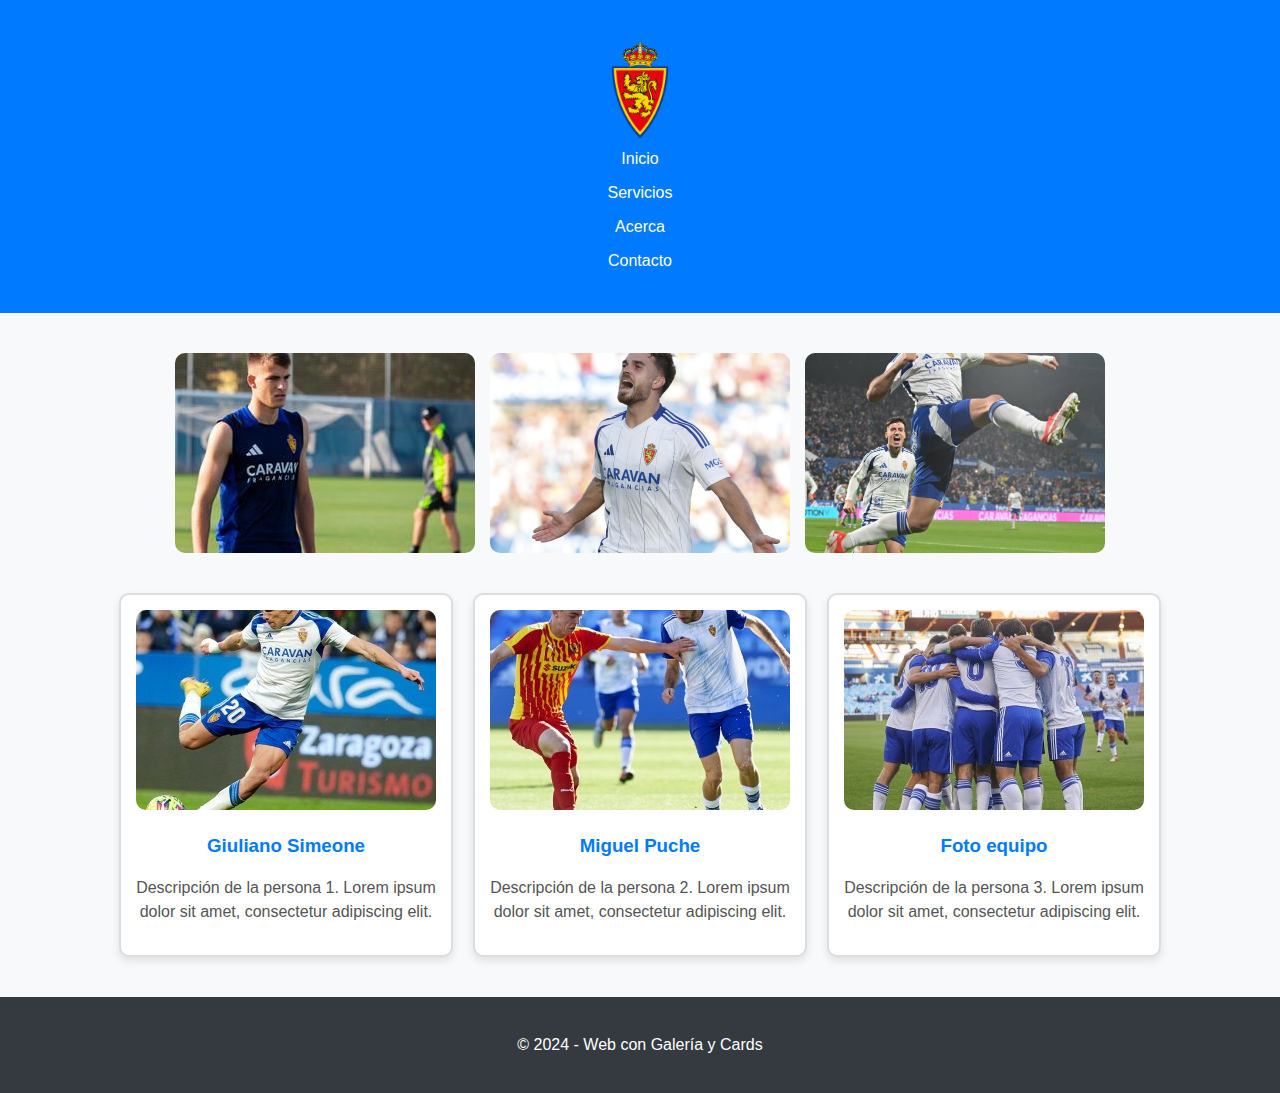
<file: prompr-7/index.html>
<!DOCTYPE html>
<html lang="es">
<head>
    <meta charset="UTF-8">
    <meta name="viewport" content="width=device-width, initial-scale=1.0">
    <title>Web con Galería y Cards</title>
    <link rel="stylesheet" href="estilos.css">
</head>
<body>
    <header>
        <header>
            <nav class="nav-bar">
                <div class="logo">
                    <img src="img/Real Zaragoza (1).png" height="100" width="100">
                </div>
            <nav class="nav-bar">
                <ul>
                    <li><a href="#">Inicio</a></li>
                    <li><a href="#">Servicios</a></li>
                    <li><a href="#">Acerca</a></li>
                    <li><a href="#">Contacto</a></li>
                </ul>
            </nav>
        </header>
        
    </header>
    <main>
        <!-- Galería de imágenes -->
        <section class="gallery">
            <div class="gallery-item">
                <img src="img/samed.jpg" alt="Imagen 1">
            </div>
            <div class="gallery-item">
                <img src="img/soberon.jpg" alt="Imagen 2">
            </div>
            <div class="gallery-item">
                <img src="img/azon.jpg" alt="Imagen 3">
            </div>
        </section>

        <!-- Sección con las 3 cards -->
        <section class="card-container">
            <div class="card">
                <img src="img/cholito.jpg"  alt="Persona 1">
                <h3>Giuliano Simeone</h3>
                <p>Descripción de la persona 1. Lorem ipsum dolor sit amet, consectetur adipiscing elit.</p>
            </div>
            <div class="card">
                <img src="img/puche.jpg" alt="Persona 2">
                <h3>Miguel Puche</h3>
                <p>Descripción de la persona 2. Lorem ipsum dolor sit amet, consectetur adipiscing elit.</p>
            </div>
            <div class="card">
                <img src="img/equipo.jpg" alt="Persona 3">
                <h3>Foto equipo</h3>
                <p>Descripción de la persona 3. Lorem ipsum dolor sit amet, consectetur adipiscing elit.</p>
            </div>
        </section>
    </main>
    <footer>
        <p>&copy; 2024 - Web con Galería y Cards</p>
    </footer>
</body>
</html>
</file>
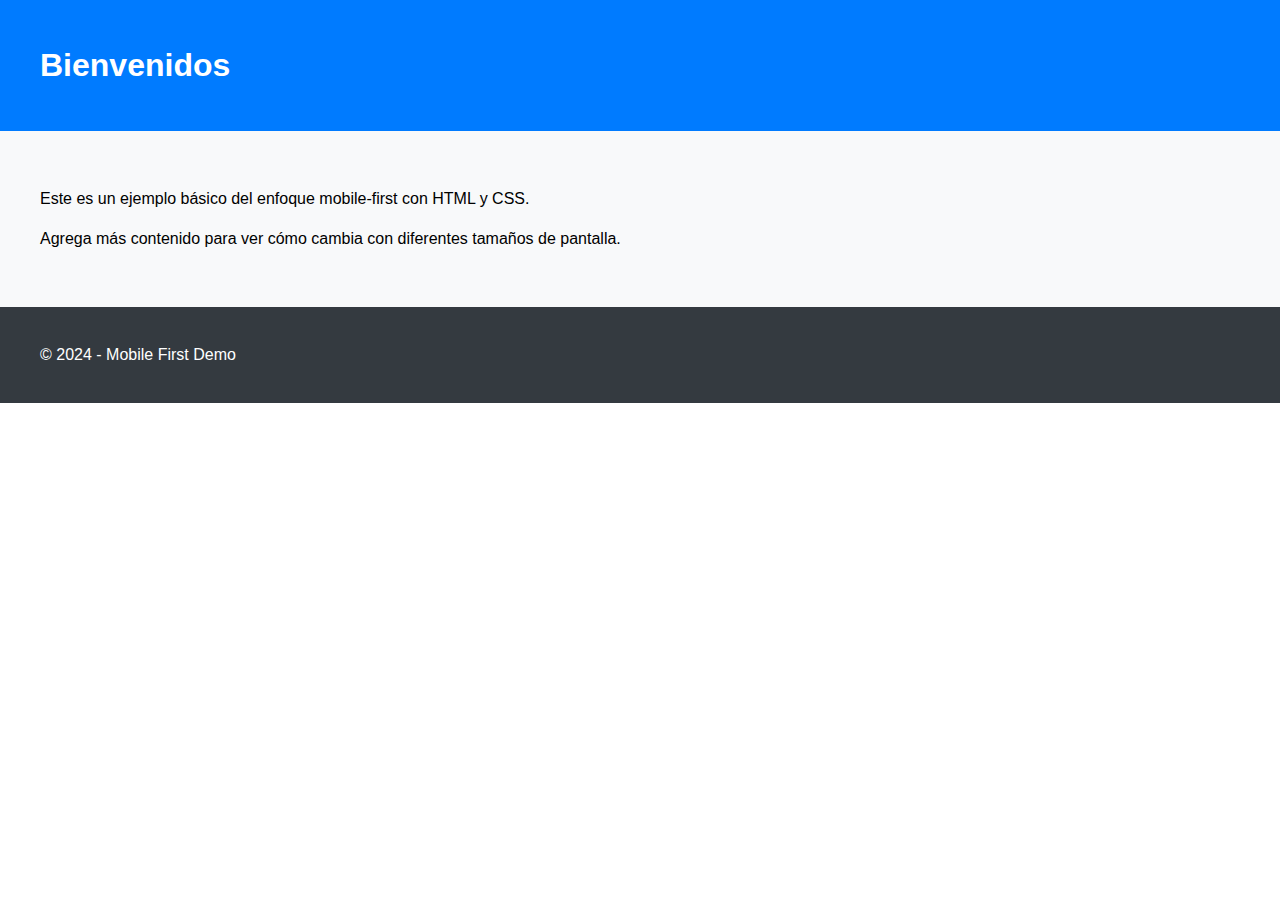
<file: prompt-1/index.html>
<!DOCTYPE html>
<html lang="es">
<head>
    <meta charset="UTF-8">
    <meta name="viewport" content="width=device-width, initial-scale=1.0">
    <title>Mobile First Demo</title>
    <link rel="stylesheet" href="estilos.css">
</head>
<body>
    <header>
        <h1>Bienvenidos</h1>
    </header>
    <main>
        <section>
            <p>Este es un ejemplo básico del enfoque mobile-first con HTML y CSS.</p>
        </section>
        <section>
            <p>Agrega más contenido para ver cómo cambia con diferentes tamaños de pantalla.</p>
        </section>
    </main>
    <footer>
        <p>&copy; 2024 - Mobile First Demo</p>
    </footer>
</body>
</html>
</file>
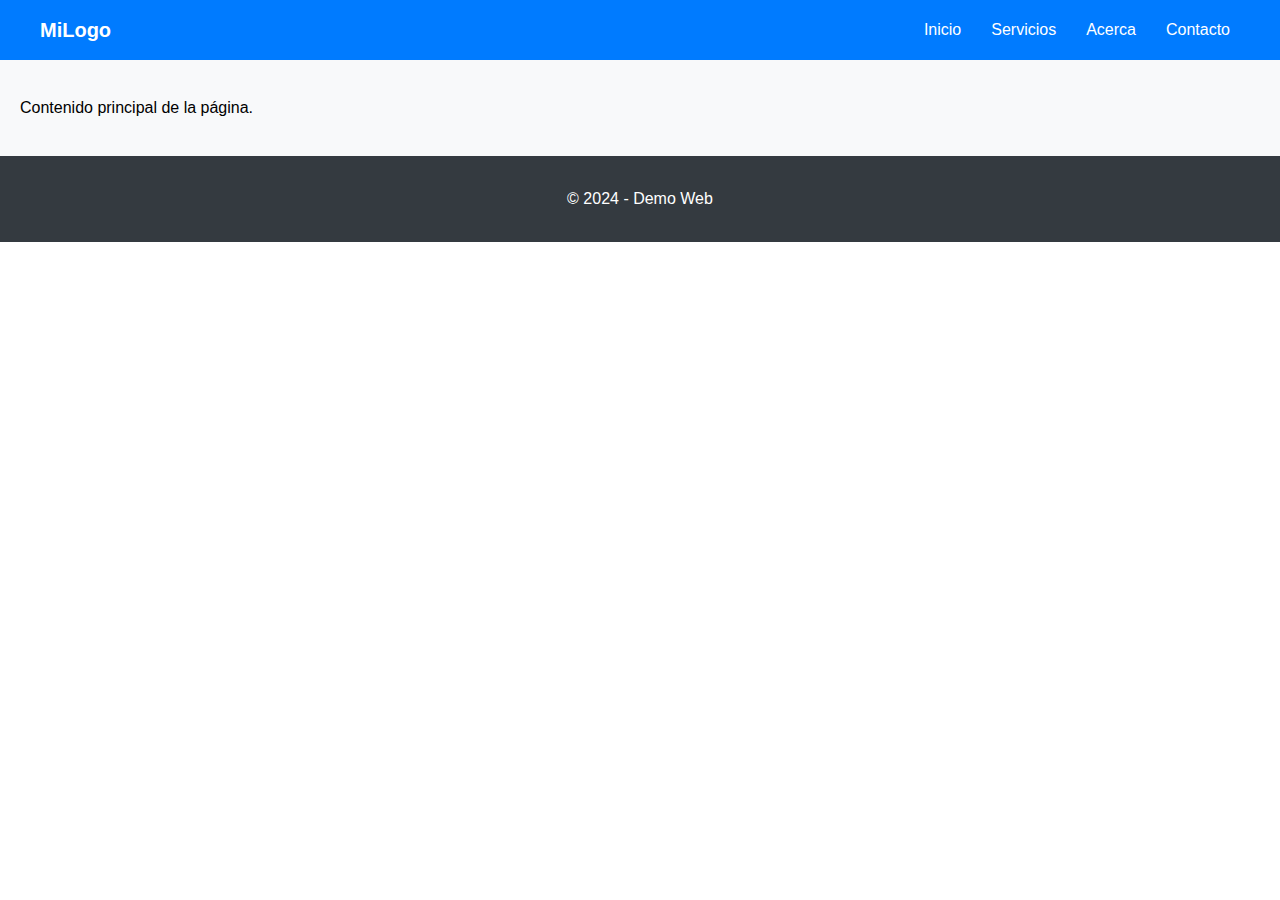
<file: prompt-2/index.html>
<!DOCTYPE html>
<html lang="es">
<head>
    <meta charset="UTF-8">
    <meta name="viewport" content="width=device-width, initial-scale=1.0">
    <title>Demo con Cabecera y Navegación</title>
    <link rel="stylesheet" href="estilos.css">
</head>
<body>
    <header>
        <div class="logo">MiLogo</div>
        <nav class="nav-bar">
            <ul>
                <li><a href="#">Inicio</a></li>
                <li><a href="#">Servicios</a></li>
                <li><a href="#">Acerca</a></li>
                <li><a href="#">Contacto</a></li>
            </ul>
        </nav>
    </header>
    <main>
        <section>
            <p>Contenido principal de la página.</p>
        </section>
    </main>
    <footer>
        <p>&copy; 2024 - Demo Web</p>
    </footer>
</body>
</html>
</file>
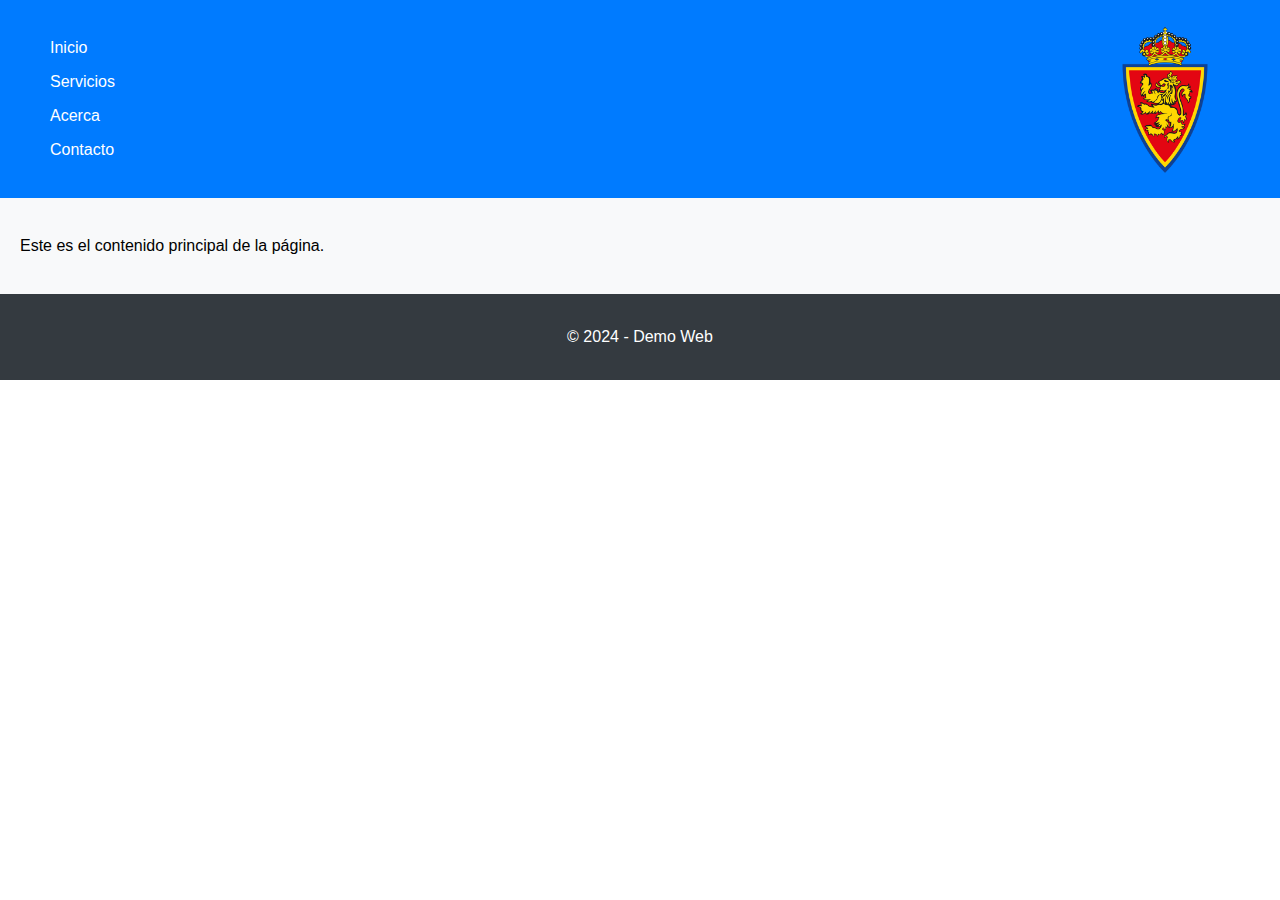
<file: prompt-3/index.html>
<!DOCTYPE html>
<html lang="es">
<head>
    <meta charset="UTF-8">
    <meta name="viewport" content="width=device-width, initial-scale=1.0">
    <title>Cabecera con Menú a la Izquierda</title>
    <link rel="stylesheet" href="estilos.css">
</head>
<body>
    <header>
        <nav class="nav-bar">
            <ul>
                <li><a href="#">Inicio</a></li>
                <li><a href="#">Servicios</a></li>
                <li><a href="#">Acerca</a></li>
                <li><a href="#">Contacto</a></li>
            </ul>
        </nav>
        <div class="logo">
            <img src="img/Real Zaragoza.png" height="150" width="150">
        </div> 
    </header>
    <main>
        <section>
            <p>Este es el contenido principal de la página.</p>
        </section>
    </main>
    <footer>
        <p>&copy; 2024 - Demo Web</p>
    </footer>
</body>
</html>
</file>
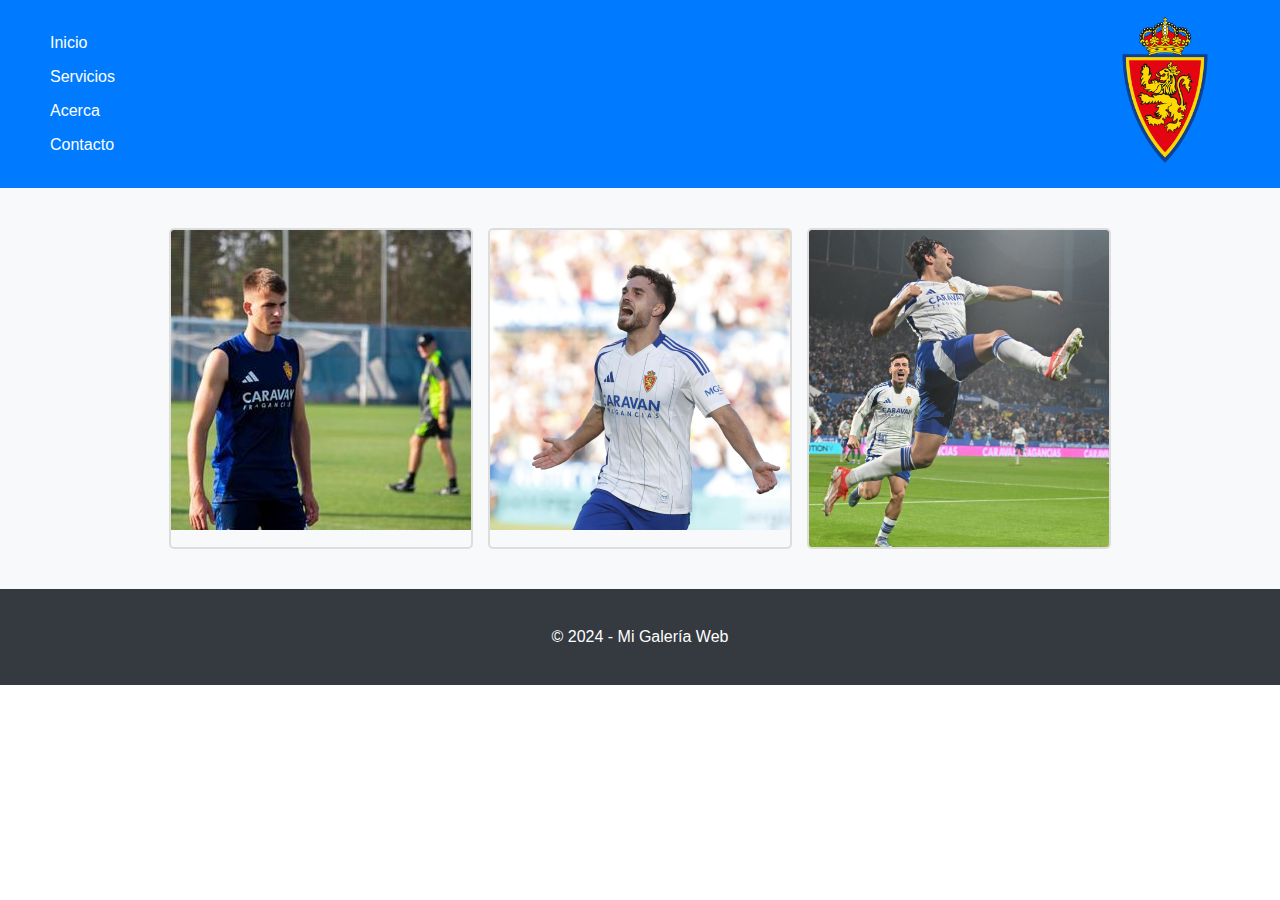
<file: prompt-4/index.html>
<!DOCTYPE html>
<html lang="es">
<head>
    <meta charset="UTF-8">
    <meta name="viewport" content="width=device-width, initial-scale=1.0">
    <title>Web con Galería de Imágenes</title>
    <link rel="stylesheet" href="estilos.css">
</head>
<body>
    <header>
        <nav class="nav-bar">
            <ul>
                <li><a href="#">Inicio</a></li>
                <li><a href="#">Servicios</a></li>
                <li><a href="#">Acerca</a></li>
                <li><a href="#">Contacto</a></li>
            </ul>
        </nav>
        <div class="logo">
            <img src="img/Real Zaragoza.png" height="150" width="150">
        </div> 
    </header>
    <main>
        <section class="gallery">
            <div class="gallery-item"><img src="img/samed.jpg"   alt="Imagen 1"></div>
            <div class="gallery-item"><img src="img/soberon.jpg" alt="Imagen 2"></div>
            <div class="gallery-item"><img src="img/azon.jpg" alt="Imagen 3"></div>
    </main>
    <footer>
        <p>&copy; 2024 - Mi Galería Web</p>
    </footer>
</body>
</html>
</file>
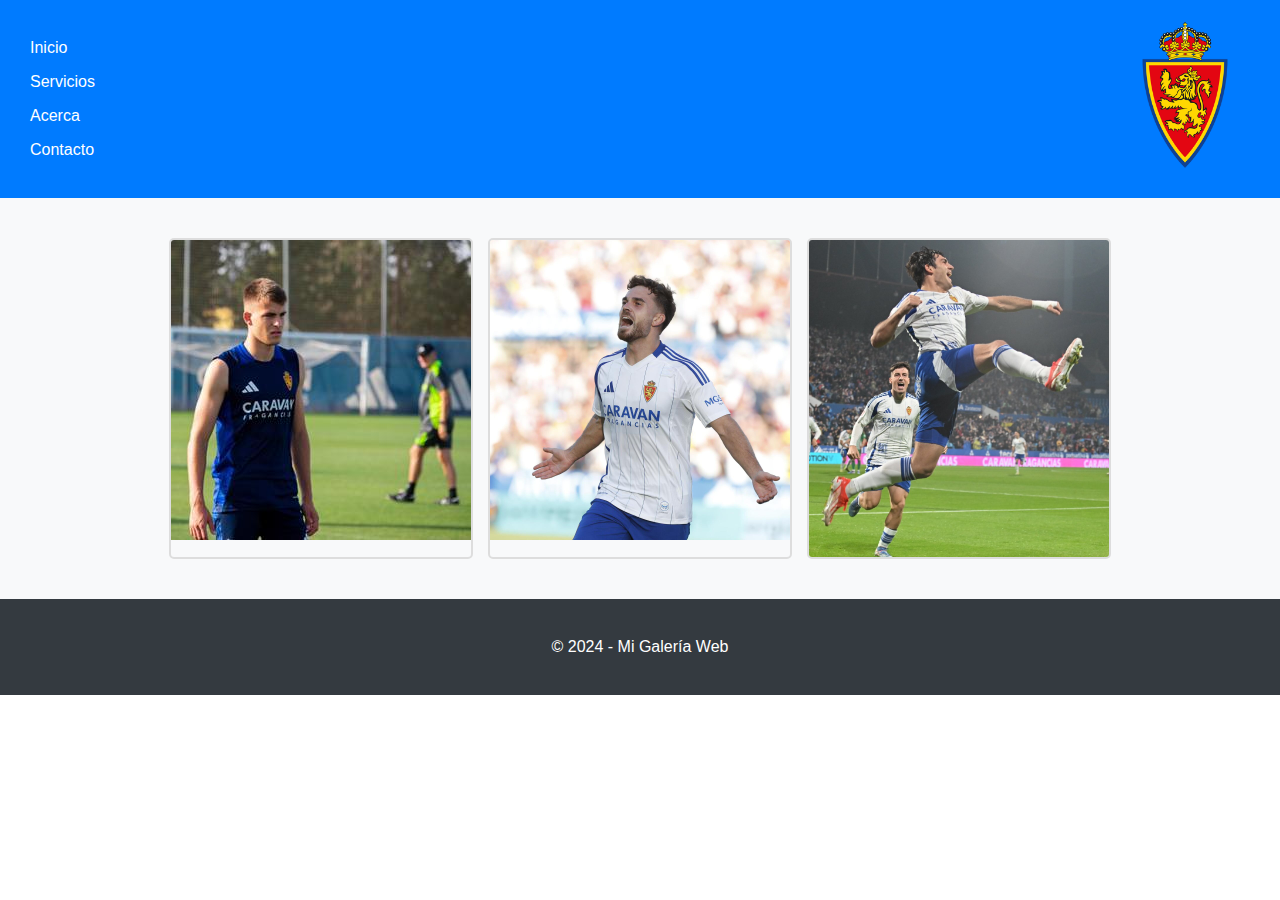
<file: prompt-5/index.html>
<!DOCTYPE html>
<html lang="es">
<head>
    <meta charset="UTF-8">
    <meta name="viewport" content="width=device-width, initial-scale=1.0">
    <title>Web con Galería Flexbox</title>
    <link rel="stylesheet" href="estilos.css">
</head>
<body>
    <header>
        <nav class="nav-bar">
            <ul>
                <li><a href="#">Inicio</a></li>
                <li><a href="#">Servicios</a></li>
                <li><a href="#">Acerca</a></li>
                <li><a href="#">Contacto</a></li>
            </ul>
        </nav>
        <div class="logo">
            <img src="img/Real Zaragoza (1).png" height="150" width="150">
        </div> 
    </header>
    <main>
        <section class="gallery">
            <div class="gallery-item"><img src="img/samed.jpg"   alt="Imagen 1"></div>
            <div class="gallery-item"><img src="img/soberon.jpg" alt="Imagen 2"></div>
            <div class="gallery-item"><img src="img/azon.jpg" alt="Imagen 3"></div>
        </section>
    </main>
    <footer>
        <p>&copy; 2024 - Mi Galería Web</p>
    </footer>
</body>
</html>
</file>
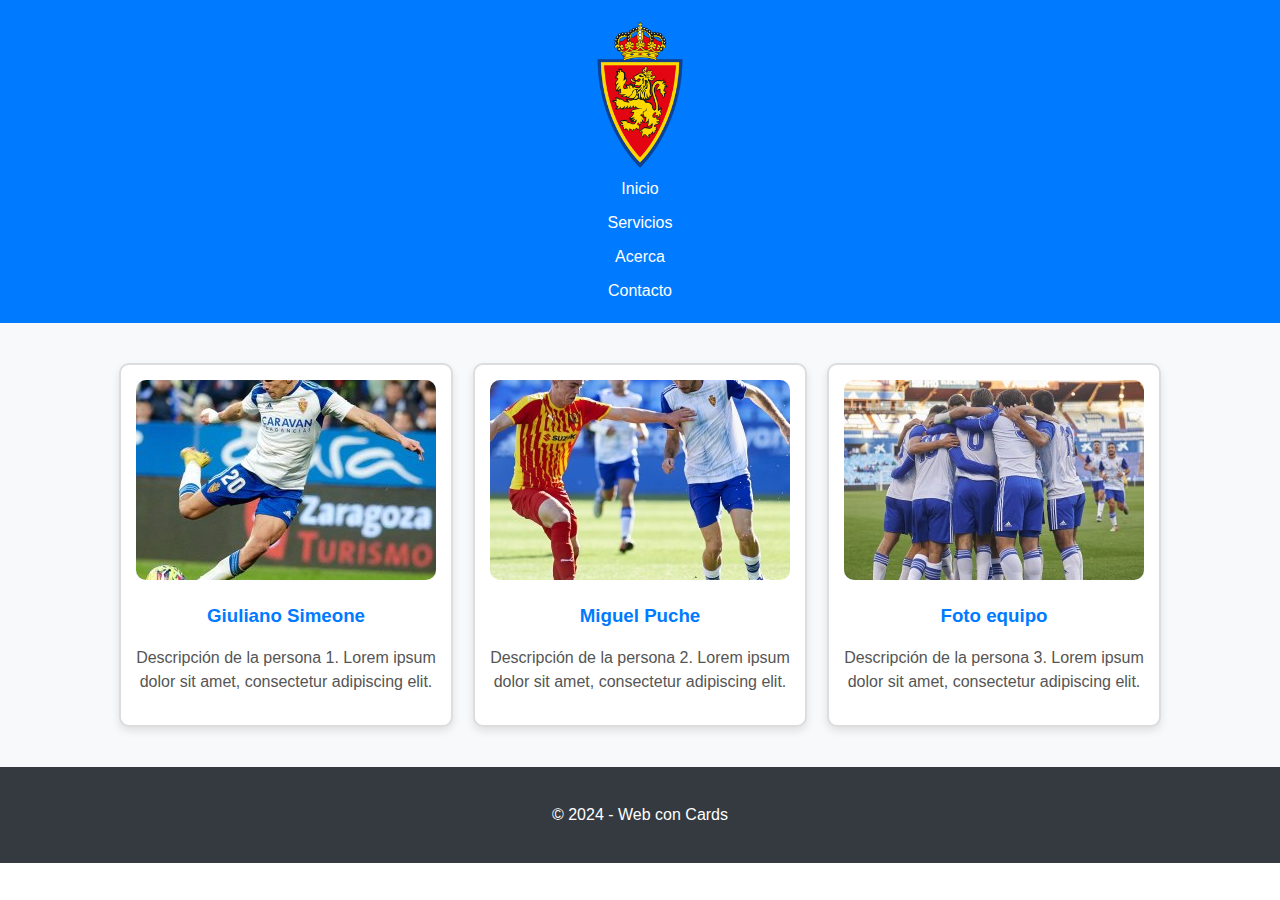
<file: prompt-6/index.html>
<!DOCTYPE html>
<html lang="es">
<head>
    <meta charset="UTF-8">
    <meta name="viewport" content="width=device-width, initial-scale=1.0">
    <title>Web con Cards</title>
    <link rel="stylesheet" href="estilos.css">
</head>
<body>
    <header>
        <nav class="nav-bar">
            <div class="logo">
                <img src="img/Real Zaragoza.png" height="150" width="150">
            </div> 
            <ul>
                <li><a href="#">Inicio</a></li>
                <li><a href="#">Servicios</a></li>
                <li><a href="#">Acerca</a></li>
                <li><a href="#">Contacto</a></li>
            </ul>
        </nav>
        
    </header>
    <main>
        <section class="card-container">
            <div class="card">
                <img src="img/cholito.jpg"  alt="Persona 1">
                <h3>Giuliano Simeone</h3>
                <p>Descripción de la persona 1. Lorem ipsum dolor sit amet, consectetur adipiscing elit.</p>
            </div>
            <div class="card">
                <img src="img/puche.jpg" alt="Persona 2">
                <h3>Miguel Puche</h3>
                <p>Descripción de la persona 2. Lorem ipsum dolor sit amet, consectetur adipiscing elit.</p>
            </div>
            <div class="card">
                <img src="img/equipo.jpg" alt="Persona 3">
                <h3>Foto equipo</h3>
                <p>Descripción de la persona 3. Lorem ipsum dolor sit amet, consectetur adipiscing elit.</p>
            </div>
        </section>
    </main>
    <footer>
        <p>&copy; 2024 - Web con Cards</p>
    </footer>
</body>
</html>
</file>
<file: prompr-7/estilos.css>
/* Estilos generales */
body {
    font-family: Arial, sans-serif;
    margin: 0;
    padding: 0;
    box-sizing: border-box;
    line-height: 1.5;
}

header, main, footer {
    padding: 20px;
    text-align: center;
}

header {
    background-color: #007bff;
    color: white;
}
header .nav-bar ul {
    list-style: none;
    margin: 0;
    padding: 0;
    display: flex;
    flex-direction: column;
    gap: 10px;
}

header .nav-bar ul li {
    margin: 0;
}

header .nav-bar ul li a {
    color: white;
    text-decoration: none;
    padding: 5px 10px;
    transition: background-color 0.3s;
}

header .nav-bar ul li a:hover {
    background-color: #0056b3;
}

main {
    background-color: #f8f9fa;
}

footer {
    background-color: #343a40;
    color: white;
    text-align: center;
}

/* Estilos de la galería */
.gallery {
    display: flex;
    justify-content: center;
    gap: 15px;
    padding: 20px;
    transition: transform 0.5s ease-in-out;
}

.gallery-item {
    width: 300px;
    height: 200px;
    overflow: hidden;
    border-radius: 10px;
    transition: transform 0.3s ease-in-out;
}

.gallery-item img {
    width: 100%;
    height: 100%;
    object-fit: cover;
    transition: transform 0.3s ease-in-out;
}

/* Efecto de transición en la galería */
.gallery-item:hover img {
    transform: scale(1.1);
}

.gallery-item:hover {
    transform: scale(1.05);
}

/* Estilos de las cards */
.card-container {
    display: flex;
    gap: 20px;
    justify-content: center;
    padding: 20px;
    flex-wrap: wrap; /* Hace que las cards se adapten a pantallas pequeñas */
}

.card {
    background-color: white;
    border: 2px solid #ddd;
    border-radius: 10px;
    width: 300px;
    text-align: center;
    padding: 15px;
    box-shadow: 0 4px 8px rgba(0, 0, 0, 0.1);
    transition: transform 0.3s ease-in-out;
}

.card img {
    width: 100%;
    height: 200px;
    object-fit: cover;
    border-radius: 10px;
}

.card h3 {
    margin: 15px 0;
    color: #007bff;
}

.card p {
    color: #555;
}

/* Efecto de hover en las cards */
.card:hover {
    transform: translateY(-10px); /* Desplaza la card hacia arriba */
    box-shadow: 0 8px 16px rgba(0, 0, 0, 0.2);
}

/* Responsividad */
@media (max-width: 768px) {
    .gallery {
        flex-direction: column;
    }

    .card-container {
        flex-direction: column;
        align-items: center;
    }

    .card {
        width: 90%; /* Hace que las cards se adapten a pantallas más pequeñas */
    }
}
</file>
<file: prompt-1/estilos.css>
/* Estilos base para móviles */
body {
    font-family: Arial, sans-serif;
    margin: 0;
    padding: 0;
    line-height: 1.5;
}

header, main, footer {
    padding: 15px;
    text-align: center;
}

header {
    background-color: #007bff;
    color: white;
}

main {
    background-color: #f8f9fa;
    padding: 20px;
}

footer {
    background-color: #343a40;
    color: white;
}

/* Media query para pantallas más grandes (tabletas y escritorios) */
@media (min-width: 768px) {
    main {
        padding: 40px;
        text-align: left;
    }

    header, footer {
        text-align: left;
        padding: 20px 40px;
    }
}
</file>
<file: prompt-2/estilos.css>
/* Estilos base para móviles */
body {
    font-family: Arial, sans-serif;
    margin: 0;
    padding: 0;
    line-height: 1.5;
}

header {
    display: flex;
    justify-content: space-between;
    align-items: center;
    padding: 10px 15px;
    background-color: #007bff;
    color: white;
}

header .logo {
    font-size: 20px;
    font-weight: bold;
}

header .nav-bar ul {
    list-style: none;
    margin: 0;
    padding: 0;
    display: flex;
    gap: 10px;
}

header .nav-bar ul li {
    margin: 0;
}

header .nav-bar ul li a {
    color: white;
    text-decoration: none;
    padding: 5px 10px;
    transition: background-color 0.3s;
}

header .nav-bar ul li a:hover {
    background-color: #0056b3;
}

main {
    padding: 20px;
    background-color: #f8f9fa;
}

footer {
    padding: 15px;
    text-align: center;
    background-color: #343a40;
    color: white;
}

/* Media query para pantallas más grandes */
@media (min-width: 768px) {
    header {
        padding: 15px 40px;
    }

    .nav-bar ul {
        gap: 20px;
    }
}
</file>
<file: prompt-3/estilos.css>
/* Estilos base para móviles */
body {
    font-family: Arial, sans-serif;
    margin: 0;
    padding: 0;
    line-height: 1.5;
}

header {
    display: flex;
    flex-direction: column;
    align-items: center;
    padding: 15px;
    background-color: #007bff;
    color: white;
}

header .nav-bar ul {
    list-style: none;
    margin: 0;
    padding: 0;
    display: flex;
    flex-direction: column;
    gap: 10px;
}

header .nav-bar ul li {
    margin: 0;
}

header .nav-bar ul li a {
    color: white;
    text-decoration: none;
    padding: 5px 10px;
    transition: background-color 0.3s;
}

header .nav-bar ul li a:hover {
    background-color: #0056b3;
}

header .logo {
    font-size: 20px;
    font-weight: bold;
    margin-top: 10px;
}

main {
    padding: 20px;
    background-color: #f8f9fa;
}

footer {
    padding: 15px;
    text-align: center;
    background-color: #343a40;
    color: white;
}

/* Media query para pantallas más grandes */
@media (min-width: 768px) {
    header {
        flex-direction: row;
        justify-content: space-between;
        align-items: center;
        padding: 15px 40px;
    }

    .nav-bar ul {
        flex-direction: row;
        gap: 15px;
    }

    .logo {
        margin-top: 0;
    }
}
</file>
<file: prompt-4/estilos.css>
/* Estilos base */
body {
    font-family: Arial, sans-serif;
    margin: 0;
    padding: 0;
    box-sizing: border-box;
    line-height: 1.5;
}

header, main, footer {
    padding: 20px;
}

header {
    display: flex;
    justify-content: space-between;
    align-items: center;
    background-color: #007bff;
    color: white;
}

header .nav-bar ul {
    list-style: none;
    margin: 0;
    padding: 0;
    display: flex;
    flex-direction: column;
    gap: 10px;
}

header .nav-bar ul li {
    margin: 0;
}

header .nav-bar ul li a {
    color: white;
    text-decoration: none;
    padding: 5px 10px;
    transition: background-color 0.3s;
}

header .nav-bar ul li a:hover {
    background-color: #0056b3;
}

header .logo {
    font-size: 20px;
    font-weight: bold;
}

main {
    background-color: #f8f9fa;
}

footer {
    background-color: #343a40;
    color: white;
    text-align: center;
}

/* Galería de imágenes */
.gallery {
    display: flex;
    gap: 15px;
    justify-content: center;
    padding: 20px;
}

.gallery-item {
    flex: 1;
    max-width: 300px;
    border: 2px solid #ddd;
    border-radius: 5px;
    overflow: hidden;
}

.gallery-item img {
    width: 100%;
    height: auto;
    display: block;
}


/* Media query para pantallas más grandes */
@media (min-width: 768px) {
    header {
        flex-direction: row;
        align-items: center;
        padding: 15px 40px;
    }

    .nav-bar ul {
        gap: 20px;
    }
}
</file>
<file: prompt-5/estilos.css>
/* Estilos base */
body {
    font-family: Arial, sans-serif;
    margin: 0;
    padding: 0;
    box-sizing: border-box;
    line-height: 1.5;
}

header, main, footer {
    padding: 20px;
}

header {
    display: flex;
    justify-content: space-between;
    align-items: center;
    background-color: #007bff;
    color: white;
}

header .nav-bar ul {
    list-style: none;
    margin: 0;
    padding: 0;
    display: flex;
    flex-direction: column;
    gap: 10px;
}

header .nav-bar ul li {
    margin: 0;
}

header .nav-bar ul li a {
    color: white;
    text-decoration: none;
    padding: 5px 10px;
    transition: background-color 0.3s;
}

header .nav-bar ul li a:hover {
    background-color: #0056b3;
}


header .logo {
    font-size: 20px;
    font-weight: bold;
}

main {
    background-color: #f8f9fa;
}

footer {
    background-color: #343a40;
    color: white;
    text-align: center;
}

/* Galería con Flexbox */
.gallery {
    display: flex;
    gap: 15px;
    justify-content: center;
    padding: 20px;
}

.gallery-item {
    flex: 1;
    max-width: 300px;
    border: 2px solid #ddd;
    border-radius: 5px;
    overflow: hidden;
}

.gallery-item img {
    width: 100%;
    height: auto;
    display: block;
}
</file>
<file: prompt-6/estilos.css>
/* Estilos base */
body {
    font-family: Arial, sans-serif;
    margin: 0;
    padding: 0;
    box-sizing: border-box;
    line-height: 1.5;
}

header, main, footer {
    padding: 20px;
    text-align: center;
}

header {
    background-color: #007bff;
    color: white;
}
header .nav-bar ul {
    list-style: none;
    margin: 0;
    padding: 0;
    display: flex;
    flex-direction: column;
    gap: 10px;
}

header .nav-bar ul li {
    margin: 0;
}

header .nav-bar ul li a {
    color: white;
    text-decoration: none;
    padding: 5px 10px;
    transition: background-color 0.3s;
}

header .nav-bar ul li a:hover {
    background-color: #0056b3;
}

main {
    background-color: #f8f9fa;
}

footer {
    background-color: #343a40;
    color: white;
    text-align: center;
}

/* Estilos de las Cards */
.card-container {
    display: flex;
    gap: 20px;
    justify-content: center;
    flex-wrap: wrap; /* Permite que las cards se ajusten en varias filas si es necesario */
    padding: 20px;
}

.card {
    background-color: white;
    border: 2px solid #ddd;
    border-radius: 10px;
    width: 300px;
    text-align: center;
    padding: 15px;
    box-shadow: 0 4px 8px rgba(0, 0, 0, 0.1);
    transition: transform 0.3s ease-in-out;
}

.card img {
    width: 100%;
    height: 200px;
    object-fit: cover;
    border-radius: 10px;
}

.card h3 {
    margin: 15px 0;
    color: #007bff;
}

.card p {
    color: #555;
}

/* Efecto de hover en las cards */
.card:hover {
    transform: translateY(-10px); /* Desplaza la card hacia arriba */
    box-shadow: 0 8px 16px rgba(0, 0, 0, 0.2);
}

/* Responsividad */
@media (max-width: 768px) {
    .card-container {
        flex-direction: column;
        align-items: center;
    }

    .card {
        width: 90%; /* Hace que las cards se adapten a pantallas más pequeñas */
    }
}
</file>
